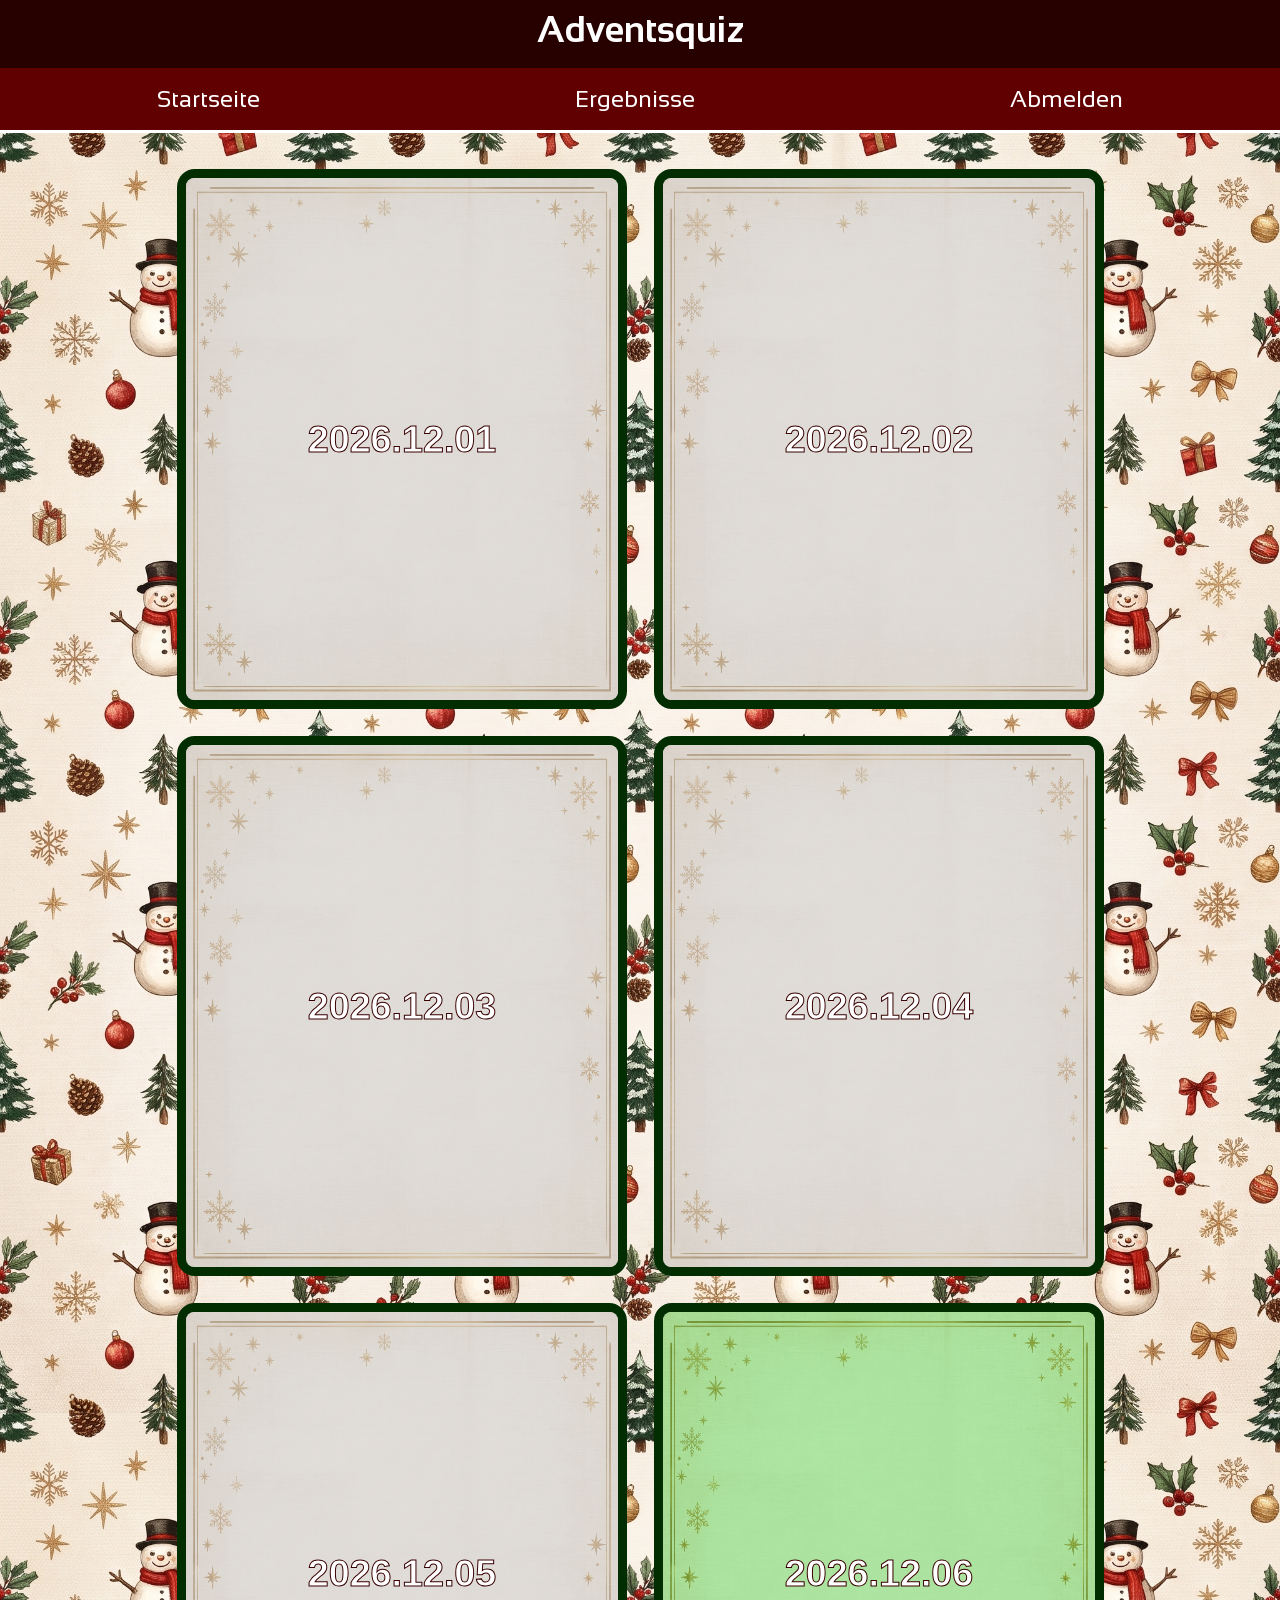
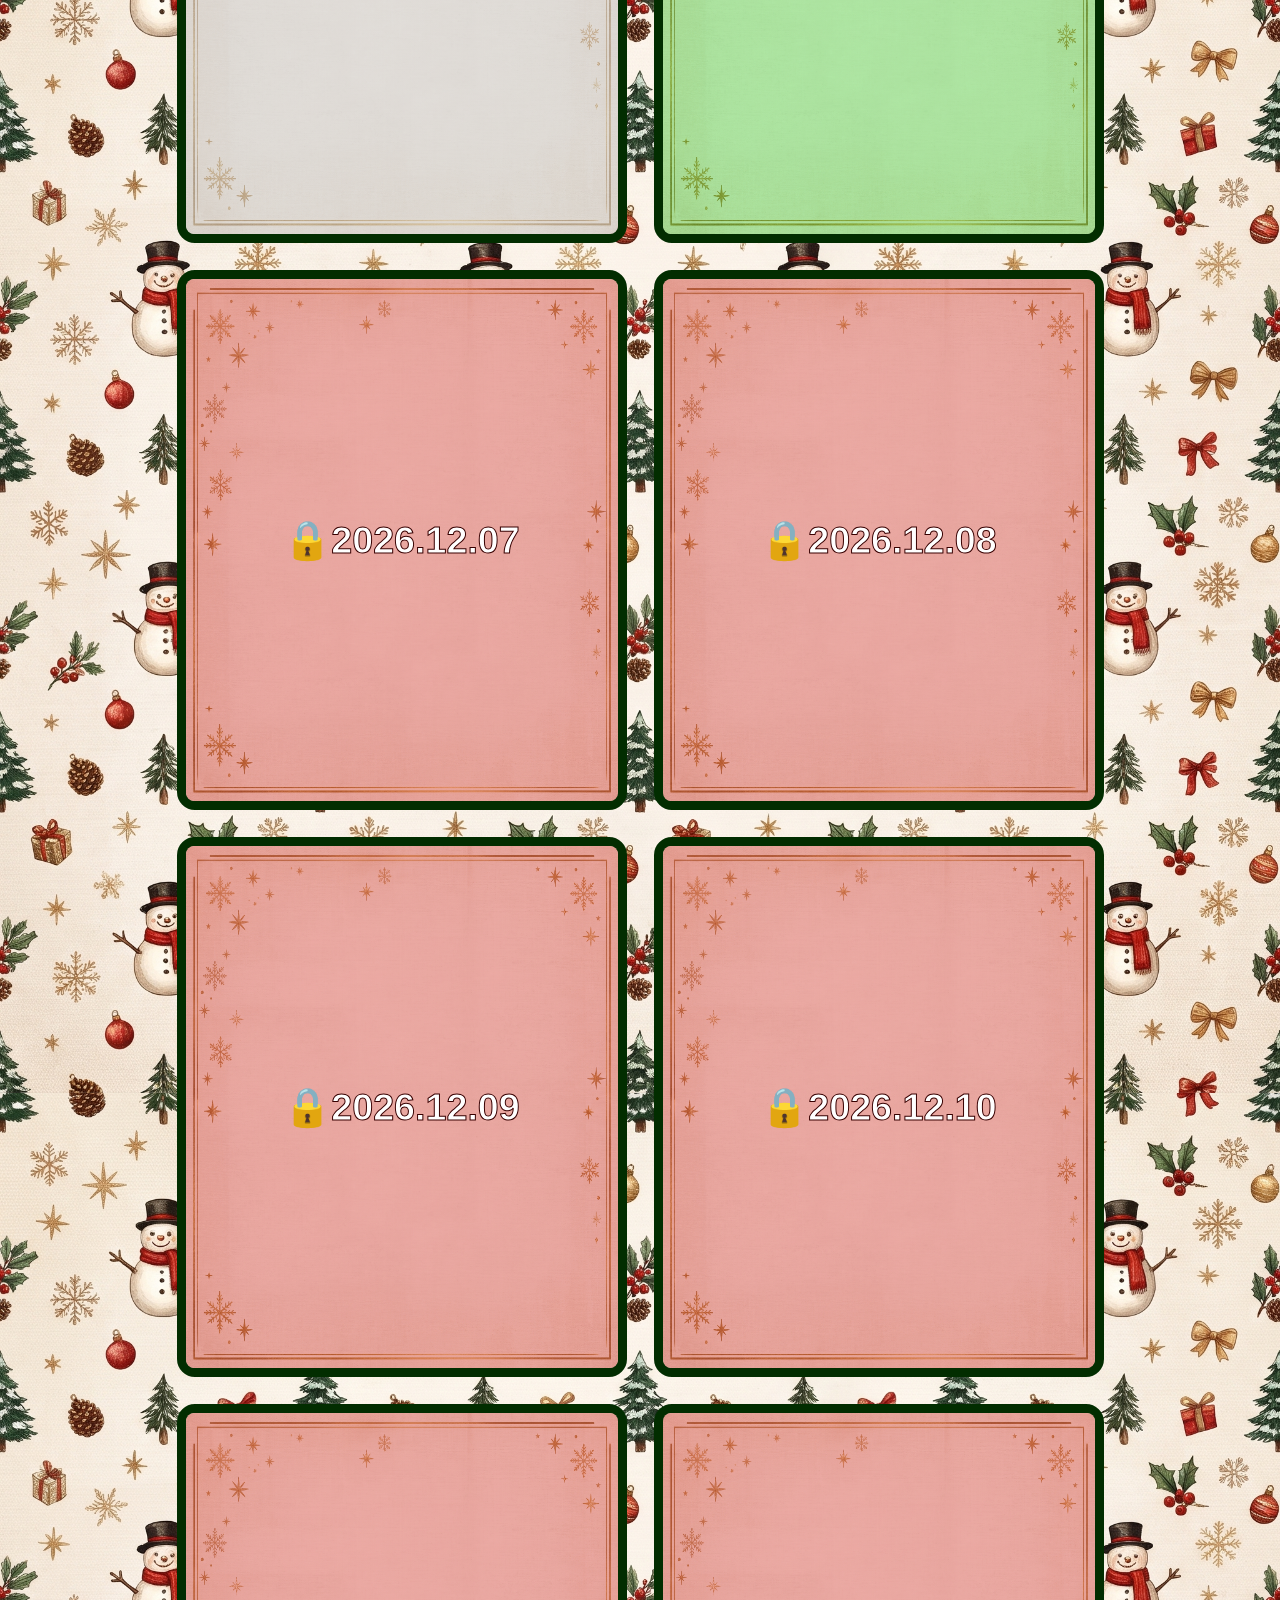
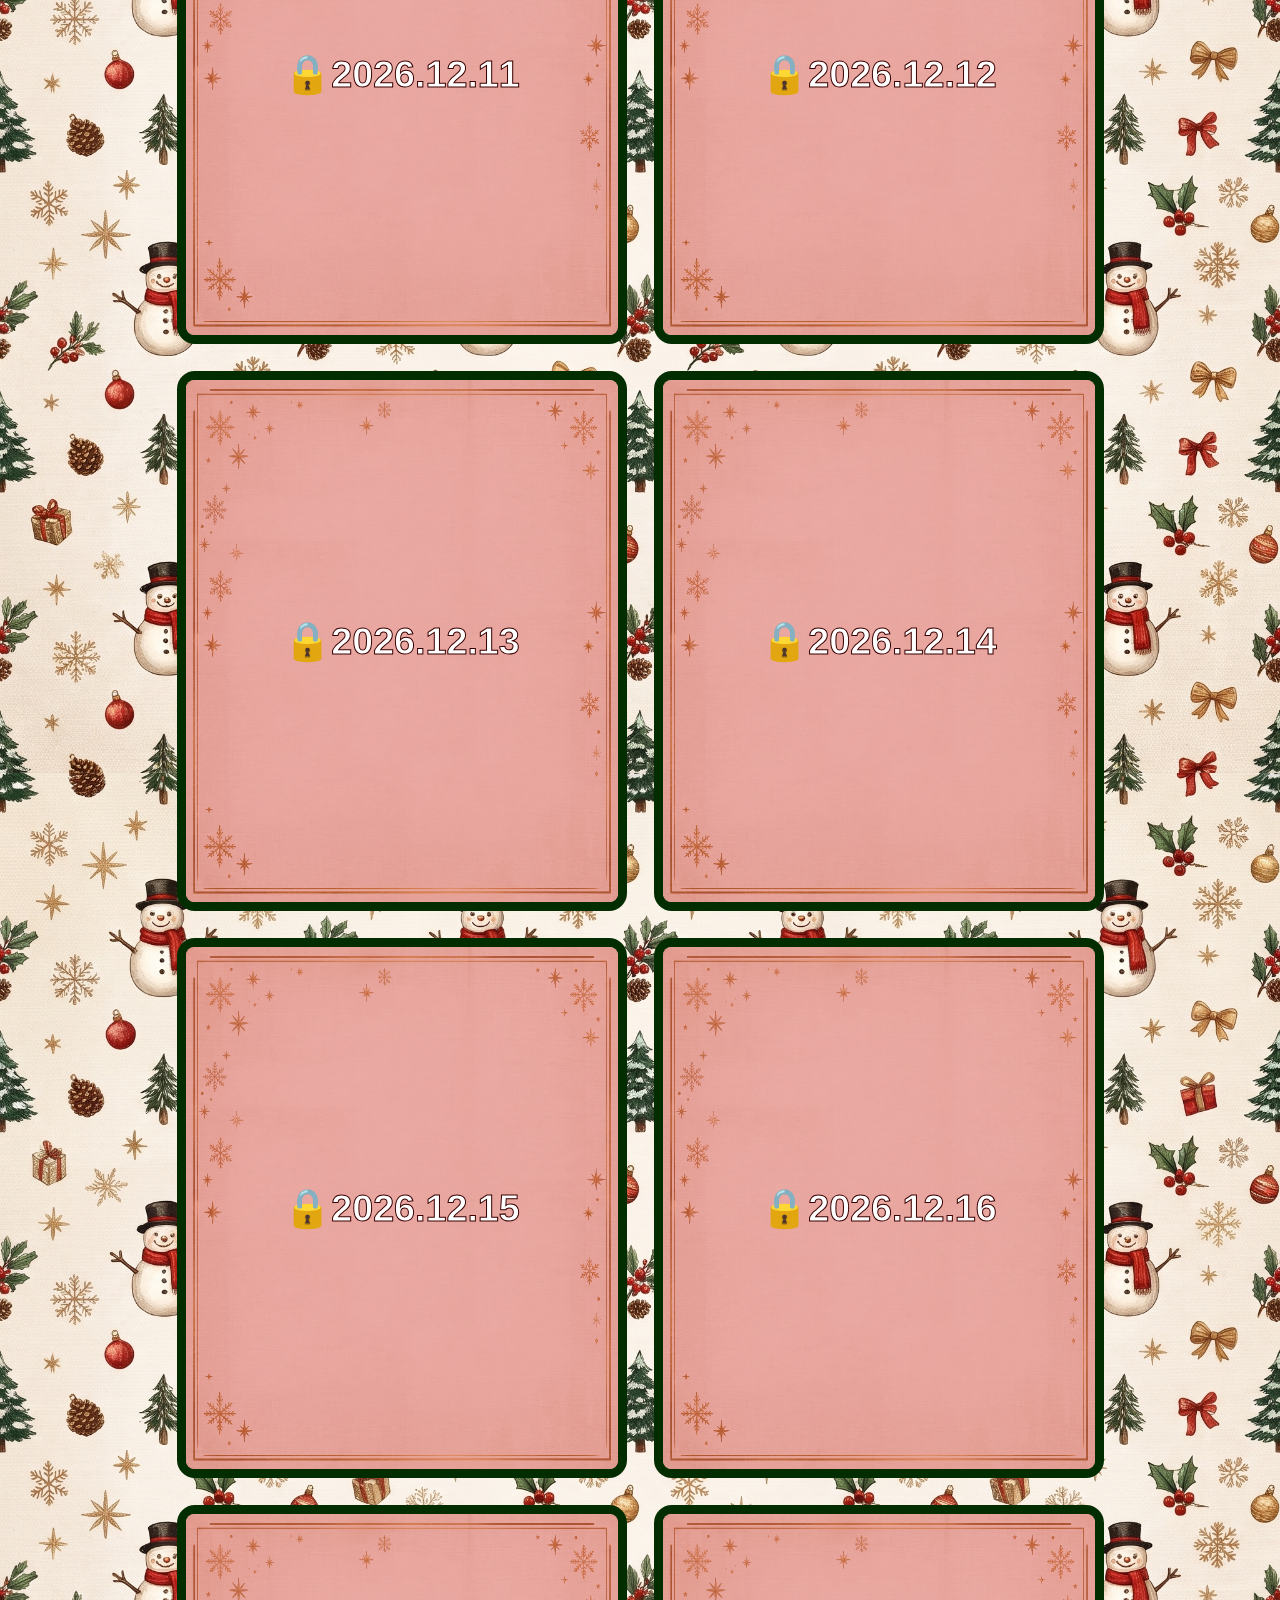
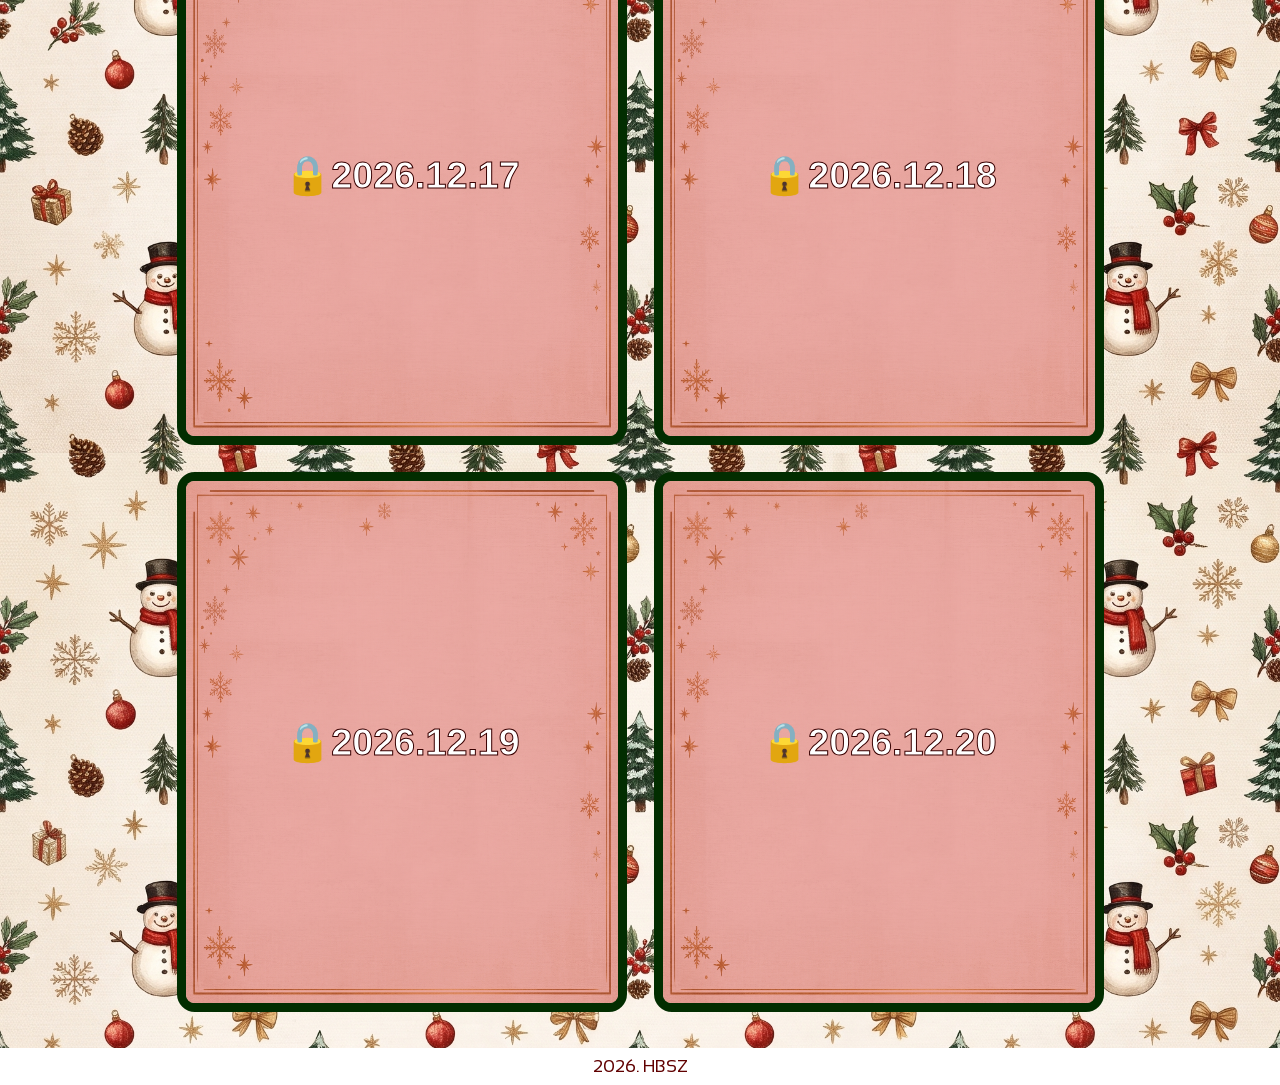
<file: AdventQuest/src/ui/index.html>
<!doctype html>
<html lang="en">
  <head>
    <meta charset="UTF-8" />
    <meta name="viewport" content="width=device-width, initial-scale=1.0" />
    <title>Adventi Kalendárium</title>
    <link rel="stylesheet" href="main.css" />
    <script src="main.js" type="module"></script>
    <script src="app.js" type="module"></script>
  </head>
  <body>
    <advent-app />
  </body>
</html>
</file>
<file: AdventQuest/src/ui/main.css>
@import url('https://fonts.googleapis.com/css2?family=Chewy&family=Fontdiner+Swanky&family=Sansation:ital,wght@0,300;0,400;0,700;1,300;1,400;1,700&display=swap');
* {
  box-sizing: border-box;
  padding: 0;
  margin: 0;
  font-family: "Sansation", sans-serif;
}

[hidden] {
  display: none !important;
}

html {
  font-size: 8pt;
  font-family: xmas1, sans-serif;
  width: 100%;
  height: 100%;
}

body {
  width: 100%;
  height: 100%;
  margin: 0;
  background-color: rgb(117, 117, 117);
  overflow-x: clip;
}

:host {
  display: flex;
  flex-direction: column;
  min-height: 100%;
}

header{
    background-color: #270000;
    color: #fff;
    display: flex;
    justify-content: center;
    align-items: center;
    flex-direction: column;
    padding-top: 1cqmin;
    border-bottom: solid #fff 0.4cqmin;
}

header h1{
    font-size: calc(1rem + 2dvw);
}

/*app-menu*/

app-menu{
    margin-top: 2cqmin;
    width: 100%;
    display: flex;
    justify-content: space-evenly;
    align-items: center;
    font-size: calc(1rem + 1dvw);
    overflow-x: auto;
}

.menu-item{
    display: flex;
    justify-content: center;
    align-items: center;
    padding: 2cqmin;
    background-color: #600000;
    flex-grow: 1;
    cursor: pointer;
    user-select: none;
    &:is(:hover,:active,:focus){
        background-color: #7b0000;
        box-shadow: inset 0.2cqmin 0.2cqmin 1cqmin #fff, inset -0.2cqmin -0.2cqmin 1cqmin #fff;
    }
}

/*app-menu end*/

main {
  min-height: 100%;
  height: fit-content;
  display: flex;
  flex-direction: column;
  flex-grow: 1;
}

.login-wrapper{
    background-color: #7b0000;
    padding: 2cqmin;
    border-radius: 2cqmin;
    border: dashed #fff 1cqmin;
    filter: drop-shadow(1cqmin 1cqmin #600000);
    display: flex;
    justify-content: center;
    align-items: center;
    flex-direction: column;
}

.login-wrapper span{
    font-family: "Fontdiner Swanky", serif;
}

.login-view {
  height: 100%;
  flex-grow: 1;
  display: flex;
  justify-content: center;
  align-items: center;
  background-color: #0048a1;
  background-image: url(./assets/funds-christmas-2982479_1280.png);
  background-repeat: no-repeat;
  background-size: cover;
  font-size: calc(1rem + 2dvw);
  color: #fff;
}

.content-view {
  height: 100%;
  flex-grow: 1;
  display: flex;
  flex-wrap: wrap;
  justify-content: center;
  align-items: center;
  background-image: url(./assets/advent-app_bg5.jpg);
  background-size: contain;
  padding: 4cqmin;
  gap: 3cqmin;
}

footer {
  display: flex;
  justify-content: center;
  align-items: center;
  font-size: calc(1rem + 0.5dvw);
  background-color: #ffffff;
  padding-block: 1cqmin;
  color: #600000;
}
</file>
